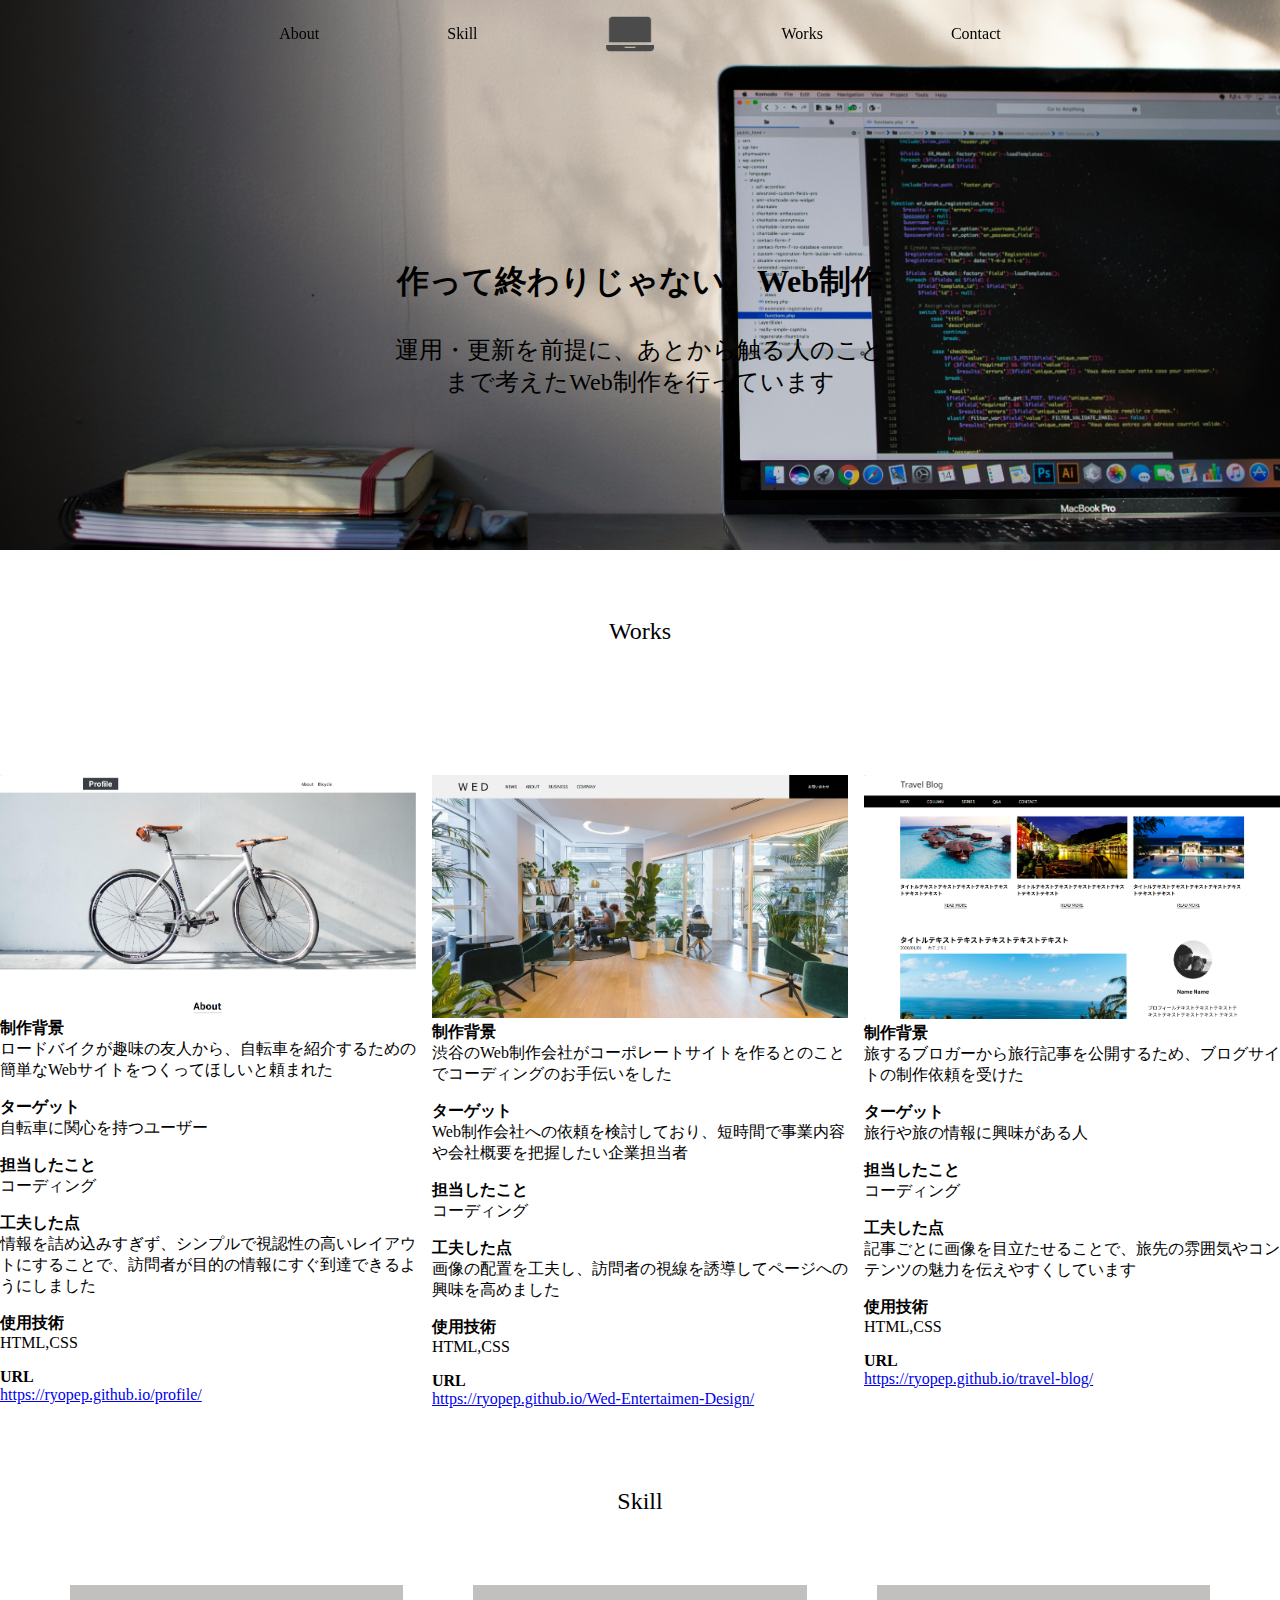
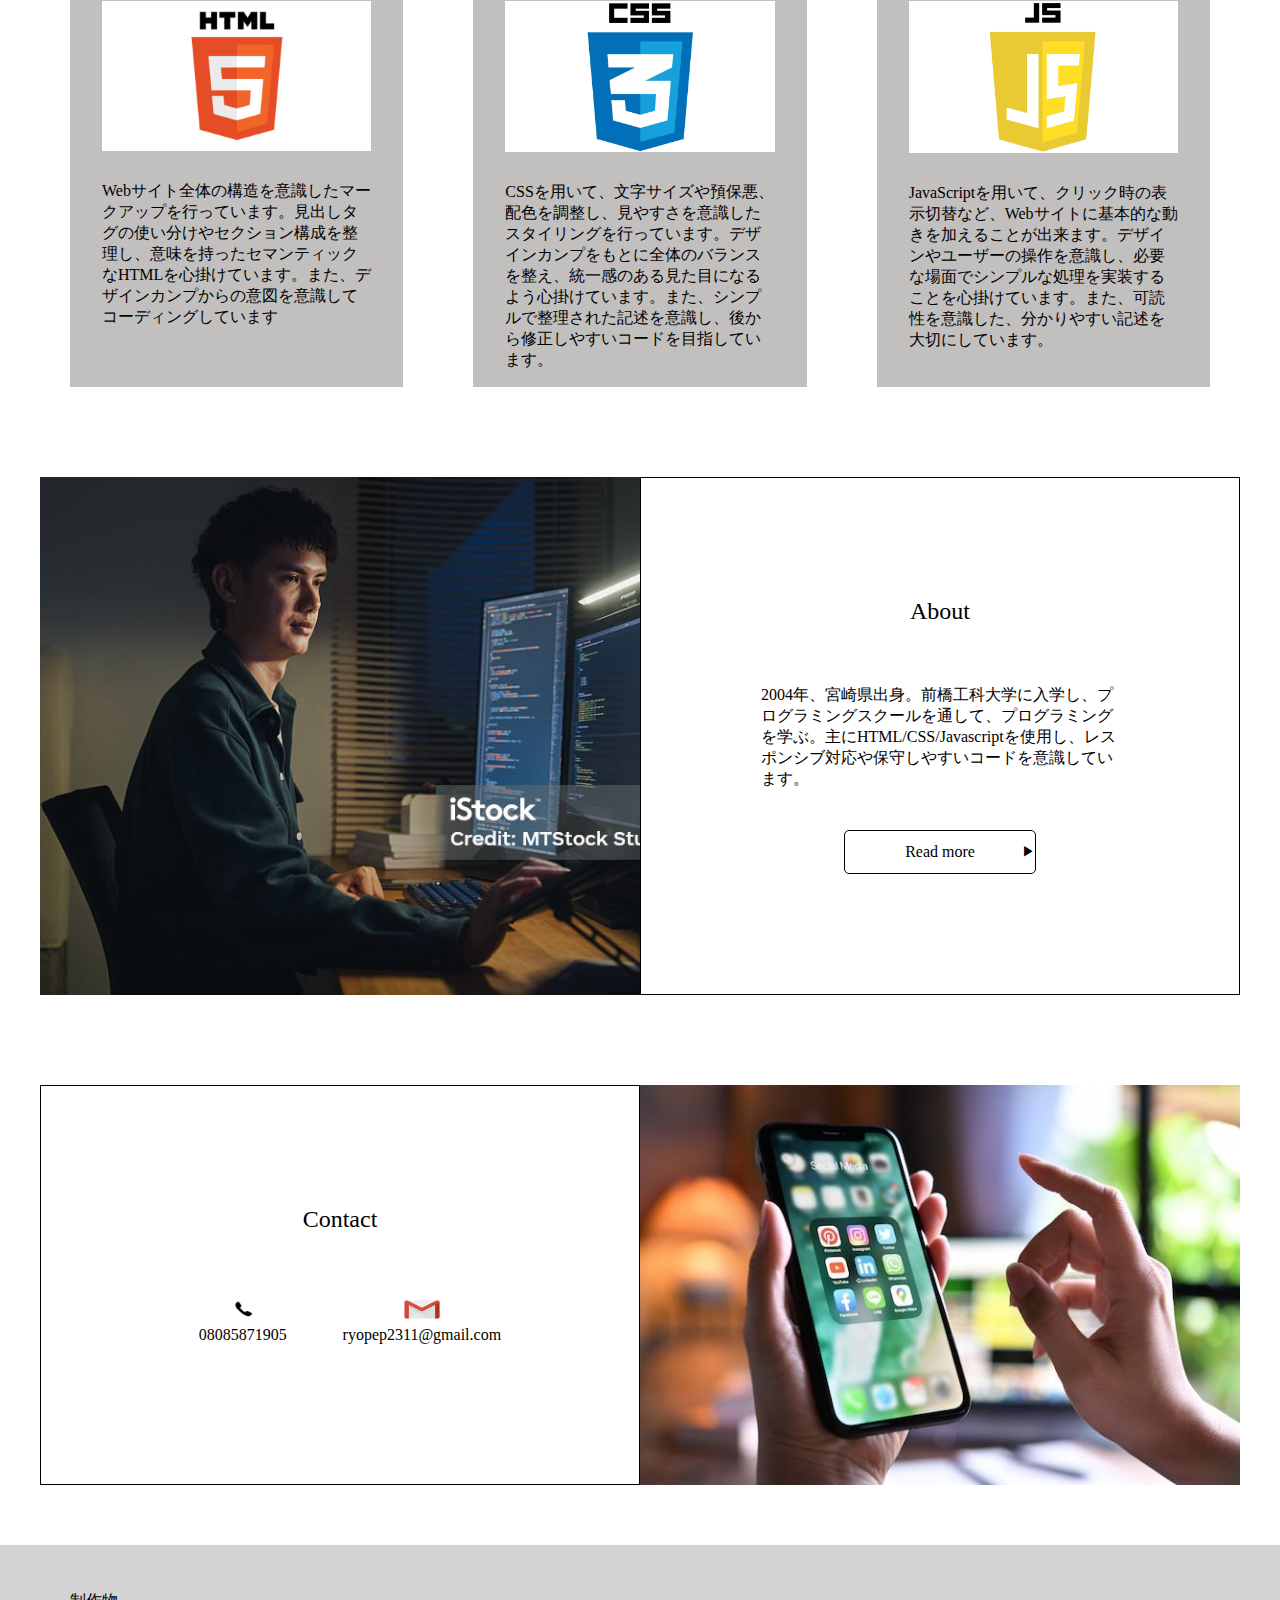
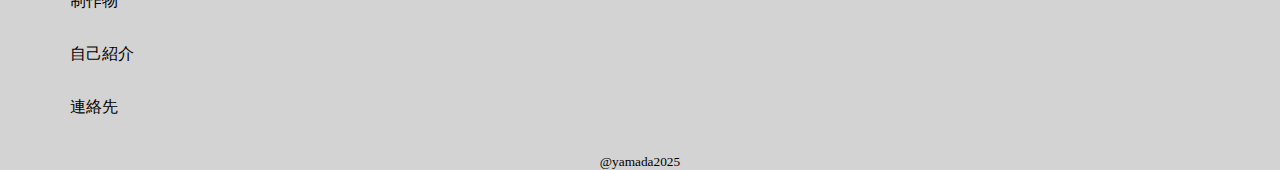
<file: index.html>
<!DOCTYPE html>
<html lang="ja">

<head>
  <meta charset="UTF-8">
  <meta name="viewport" content="width=device-width, initial-scale=1.0">
  <title>ポートフォリオ</title>
  <link rel="stylesheet" href="style.css">
</head>

<body>
  <header>
    <div>
      <a href="#about">About</a>
      <a href="#skill">Skill</a>
      <img src="macbook.png" alt="パソコン">
      <a href="#works">Works</a>
      <a href="#contact">Contact</a>
    </div>
    <img src=fv.jpg class="programming">
  </header>

  <section class="title">
    <div class="title-inner">
      <h1>作って終わりじゃない、Web制作</h1>
      <h2>運用・更新を前提に、あとから触る人のことまで考えたWeb制作を行っています</h2>
    </div>
  </section>

  <section id="works">
    <h2>Works</h2>
    <div>
      <nav>
        <a href="https://ryopep.github.io/profile/">
          <img src="Profile.png">
        </a>
        <h4>制作背景</h4>
        <p>ロードバイクが趣味の友人から、自転車を紹介するための簡単なWebサイトをつくってほしいと頼まれた</p>
        <h4>ターゲット</h4>
        <p>自転車に関心を持つユーザー</p>
        <h4>担当したこと</h4>
        <p>コーディング</p>
        <h4>工夫した点</h4>
        <p>情報を詰め込みすぎず、シンプルで視認性の高いレイアウトにすることで、訪問者が目的の情報にすぐ到達できるようにしました</p>
        <h4>使用技術</h4>
        <p>HTML,CSS</p>
        <h4>URL</h4>
        <a href="https://ryopep.github.io/profile/">https://ryopep.github.io/profile/</a>
      </nav>
      <nav>
        <a href="https://ryopep.github.io/Wed-Entertaimen-Design/">
          <img src="WED.png">
        </a>
        <h4>制作背景</h4>
        <p>渋谷のWeb制作会社がコーポレートサイトを作るとのことでコーディングのお手伝いをした</p>
        <h4>ターゲット</h4>
        <p>Web制作会社への依頼を検討しており、短時間で事業内容や会社概要を把握したい企業担当者</p>
        <h4>担当したこと</h4>
        <p>コーディング</p>
        <h4>工夫した点</h4>
        <p>画像の配置を工夫し、訪問者の視線を誘導してページへの興味を高めました</p>
        <h4>使用技術</h4>
        <p>HTML,CSS</p>
        <h4>URL</h4>
        <a href="https://ryopep.github.io/Wed-Entertaimen-Design/">https://ryopep.github.io/Wed-Entertaimen-Design/</a>
      </nav>
      <nav>
        <a href="https://ryopep.github.io/travel-blog/">
          <img src="Travel.png">
        </a>
        <h4>制作背景</h4>
        <p>旅するブロガーから旅行記事を公開するため、ブログサイトの制作依頼を受けた</p>
        <h4>ターゲット</h4>
        <p>旅行や旅の情報に興味がある人</p>
        <h4>担当したこと</h4>
        <p>コーディング</p>
        <h4>工夫した点</h4>
        <p>記事ごとに画像を目立たせることで、旅先の雰囲気やコンテンツの魅力を伝えやすくしています</p>
        <h4>使用技術</h4>
        <p>HTML,CSS</p>
        <h4>URL</h4>
        <a href="https://ryopep.github.io/travel-blog/">https://ryopep.github.io/travel-blog/</a>
      </nav>
    </div>
  </section>

  <section id="skill">
    <h2>Skill</h2>
    <div>
      <nav>
        <span>
          <img src="HTML.jpg">
        </span>
        <p>
          Webサイト全体の構造を意識したマークアップを行っています。見出しタグの使い分けやセクション構成を整理し、意味を持ったセマンティックなHTMLを心掛けています。また、デザインカンプからの意図を意識してコーディングしています
        </p>
      </nav>
      <nav>
        <span>
          <img src="CSS.jpg">
        </span>
        <p>
          CSSを用いて、文字サイズや預保悪、配色を調整し、見やすさを意識したスタイリングを行っています。デザインカンプをもとに全体のバランスを整え、統一感のある見た目になるよう心掛けています。また、シンプルで整理された記述を意識し、後から修正しやすいコードを目指しています。
        </p>
      </nav>
      <nav>
        <span>
          <img src="Javascript.jpg">
        </span>
        <p>
          JavaScriptを用いて、クリック時の表示切替など、Webサイトに基本的な動きを加えることが出来ます。デザインやユーザーの操作を意識し、必要な場面でシンプルな処理を実装することを心掛けています。また、可読性を意識した、分かりやすい記述を大切にしています。
        </p>
      </nav>
    </div>
  </section>

  <section id="about">
    <img src="about.jpg" alt="人">
    <div>
      <h2>About</h2>
      <p>2004年、宮崎県出身。前橋工科大学に入学し、プログラミングスクールを通して、プログラミングを学ぶ。主にHTML/CSS/Javascriptを使用し、レスポンシブ対応や保守しやすいコードを意識しています。</p>
      <a href="about.html">Read more</a>
    </div>
  </section>

  <section id="contact">
    <div>
      <h2>Contact</h2>
      <nav>
        <span>
          <img src="Phone Icon.jpg" alt="電話">
          <p>08085871905</p>
        </span>
        <span>
          <img src="Gmail.jpg" alt="メール">
          <p>ryopep2311@gmail.com</p>
        </span>
      </nav>
    </div>
    <img src="smartphone.jpg" alt="スマホ" class="smartphone">
  </section>

  <footer>
    <div>
      <a href="#works">制作物</a>
      <a href="#about">自己紹介</a>
      <a href="#contact">連絡先</a>
    </div>
    <small>@yamada2025</small>
  </footer>

</body>

</html>
</file>
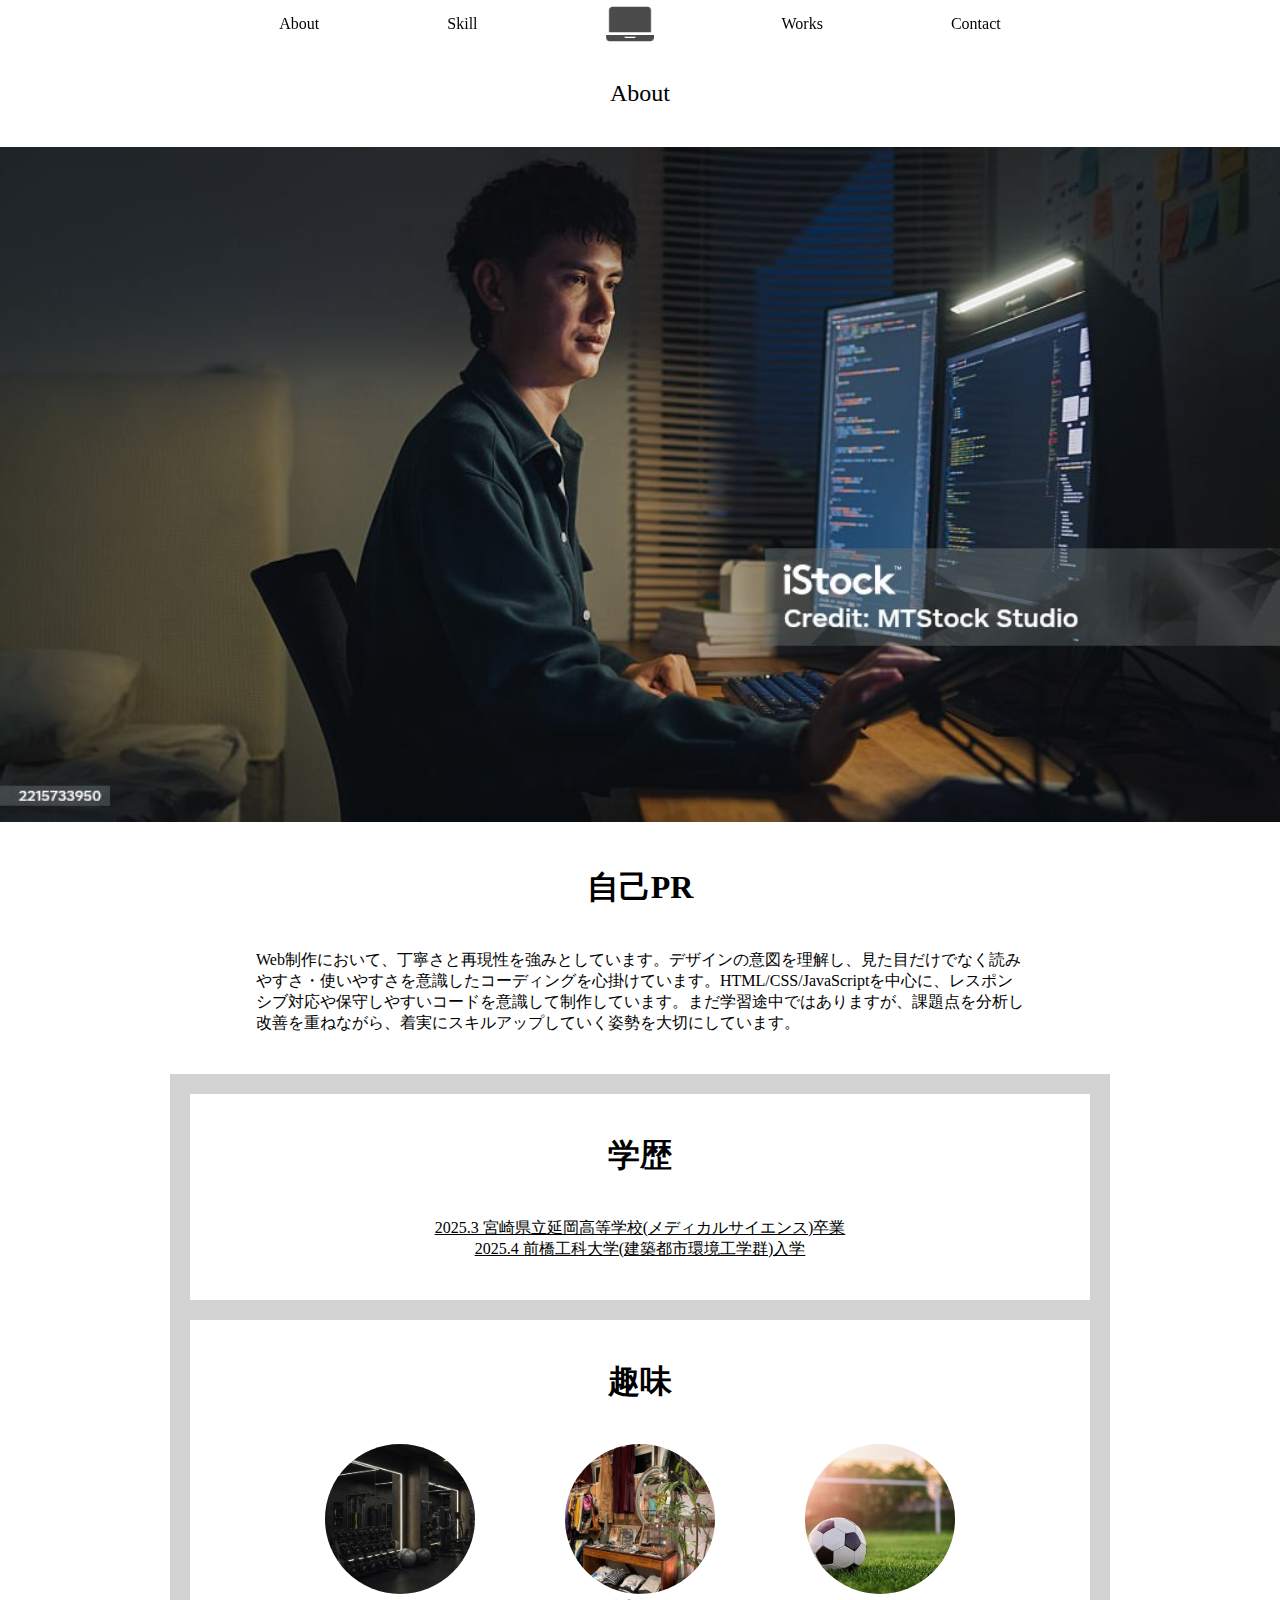
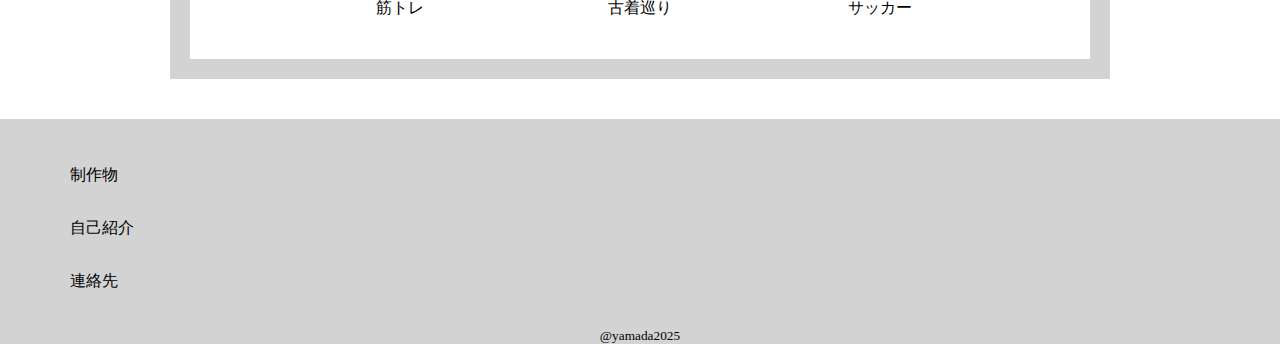
<file: about.html>
<!DOCTYPE html>
<html lang="ja">

<head>
  <meta charset="UTF-8">
  <meta name="viewport" content="width=device-width, initial-scale=1.0">
  <title>ポートフォリオ</title>
  <link rel="stylesheet" href="about.css">
</head>

<body>
  <header>
    <nav>
      <a href="index.html#about">About</a>
      <a href="index.html#skill">Skill</a>
      <img src="macbook.png" alt="パソコン">
      <a href="index.html#works">Works</a>
      <a href="index.html#contact">Contact</a>
    </nav>
  </header>

  <section class="about">
    <h2>About</h2>
    <img src="about.jpg">
    <h1>自己PR</h1>
    <p>
      Web制作において、丁寧さと再現性を強みとしています。デザインの意図を理解し、見た目だけでなく読みやすさ・使いやすさを意識したコーディングを心掛けています。HTML/CSS/JavaScriptを中心に、レスポンシブ対応や保守しやすいコードを意識して制作しています。まだ学習途中ではありますが、課題点を分析し改善を重ねながら、着実にスキルアップしていく姿勢を大切にしています。
    </p>
    <div class="article">
      <div class="educational">
        <h1>学歴</h1>
        <p>2025.3 宮崎県立延岡高等学校(メディカルサイエンス)卒業</p>
        <p>2025.4 前橋工科大学(建築都市環境工学群)入学</p>
      </div>
      <div>
      <h1>趣味</h1>
      <ul>
        <li>
          <img src="gym.jpg">
          <p>筋トレ</p>
        </li>
           <li>
          <img src="used clothes.jpg">
          <p>古着巡り</p>
        </li>
           <li>
          <img src="soccer.jpg">
          <p>サッカー</p>
        </li>
      </ul>
</div>
    </div>
  </section>

   <footer>
    <div>
      <a href="index.html#works">制作物</a>
      <a href="index.html#about">自己紹介</a>
      <a href="index.html#contact">連絡先</a>
    </div>
    <small>@yamada2025</small>
  </footer>
</body>

</html>
</file>
<file: style.css>
@charset "UTF-8";

* {
  margin: 0;
  padding: 0;
  box-sizing: border-box;
}

header {
  padding-top: 10px;
  width: 100%;
  height: 60px;
}

header div {
  position: fixed;
  z-index: 100;
  display: flex;
  justify-content: center;
  gap: 10%;
  align-items: center;
  width: 100%;
}

header a {
  text-decoration: none;
  color: inherit;
}

.programming {
  width: 100%;
  position: absolute;
  top: 0;
  right: 0;
  z-index: 1;
  object-fit: cover;
  height: 550px;
}

/* .title */
.title {
  text-align: center;
  padding-top: 200px;
  z-index: 10;
  position: relative;
}

.title h1 {
  padding-bottom: 30px;
}

.title h2 {
  font-weight: normal;
  max-width: 500px;
  margin: 0 auto;
}

/* work */
#works {
  padding-top: 220px;
}

#works h2 {
  font-weight: normal;
  text-align: center;
  padding-bottom: 130px;
}

#works div {
  display: flex;
  gap: 16px;
}

#works nav {
  width: calc((100% - 32px) / 3);
}

#works img {
  width: 100%;
}

#works p {
  padding-bottom: 16px;
}

/* skill */
#skill h2 {
  font-weight: normal;
  text-align: center;
  padding: 80px 0 70px;
}

#skill div {
  display: flex;
  gap: 70px;
  padding: 0 70px;
}

#skill nav {
  width: calc((100% - 140px) / 3);
  background: rgb(194, 191, 191);
  padding: 16px 32px 16px;
}

#skill img {
  margin: 0 auto;
  display: block;
  height: auto;
  width: 100%;
  max-width: 110px;
}

#skill nav:nth-child(1) img {
  height: auto;
  width: 100%;
  max-width: 150px;
}

#skill span {
  background: white;
  width: 100%;
  display: block;
}

#skill p {
  padding: 30px 0 0;
}

/* about */
#about {
  display: flex;
  padding: 90px 40px 0;
}

#about img {
  width: calc(100% / 2);
  object-fit: cover;
}

#about div {
  padding: 120px 10%;
  border: 1px solid black;
}

#about h2 {
  text-align: center;
  font-weight: normal;
  padding-bottom: 60px;
}

#about p {
  margin-bottom: 40px;
}

#about a {
  /* text-align: center; */
  display: block;
  width: fit-content;
  margin: 0 auto;
  padding: 12px 60px;
  border: 1px solid black;
  text-decoration: none;
  border-radius: 5px;
  color: inherit;
  position: relative;
}

#about a::after {
  content: "▶";
  position: absolute;
  right: 0px;
  font-size: 13px;
}

/* contact */
#contact {
  display: flex;
  padding: 90px 40px 60px;
}

#contact h2 {
  text-align: center;
  font-weight: normal;
  padding-bottom: 60px;
}

#contact div {
  padding: 120px 10%;
  border: 1px solid black;
}

#contact nav {
  display: flex;
}

#contact nav img {
  width: 30%;
  height: 50%;
  margin: 0 auto;
  display: block;
}

#contact span {
  padding: 0 5%;
}

#contact p {
  text-align: center;
}

.smartphone {
  width: calc(100% / 2);
}

/* footer */
footer {
  padding-top: 30px;
  background: lightgray;
}

footer div {
  padding: 0 70px;
  display: flex;
  flex-direction: column;
}

footer a {
  padding: 16px 0;
  color: inherit;
  text-decoration: none;
}

small {
  padding-top: 20px;
  text-align: center;
  display: block;
}

@media (max-width: 900px) {
  #works div {
    flex-direction: column;
  }

  #works nav {
    width: 100%;
  }

  #skill div {
    flex-direction: column;
  }

  #skill nav {
    width: 100%;
  }

  #about {
    flex-direction: column;
  }

  #about img {
    width: 100%;
    aspect-ratio: 16/11;
  }

  #contact {
    flex-direction: column;
  }

  #contact div {
    order: 2;
  }

  #contact nav {
    flex-direction: column;
  }

  .smartphone {
    order: 1;
    width: 100%;
  }

}
</file>
<file: about.css>
* {
  margin: 0;
  padding: 0;
  box-sizing: border-box;
}

header nav {
  display: flex;
  justify-content: center;
  gap: 10%;
  align-items: center;
  width: 100%;
  position: fixed;
  left: 0;
  right: 0;
}

header a {
  text-decoration: none;
  color: inherit;
}

/* about */
.about {
  padding: 80px 0 40px;
}

h2 {
  text-align: center;
  font-weight: normal;
  padding-bottom: 40px;
}

.about img {
  width: 100%;
  object-fit: cover;
}

h1 {
  text-align: center;
  padding: 40px 0;
}

p {
  padding: 0 20%;
  margin-bottom: 40px;
}

.article {
  background: lightgray;
  max-width: 940px;
  margin: 0 auto;
  display: flex;
  flex-direction: column;
  padding: 20px;
  gap: 20px;
}

.educational {
  padding-bottom: 40px;
}

.educational p {
  margin: 0;
  text-decoration: underline;
}

.article div {
  background: white;
}

.article ul {
  list-style: none;
  display: flex;
  gap: 10%;
  justify-content: center;
}

.article img {
  width: 100%;
  max-width: 150px;
  height: auto;
  aspect-ratio: 1 / 1;
  border-radius: 50%;
}

.article p {
  text-align: center;
}

/* footer */
footer {
  padding-top: 30px;
  background: lightgray;
}

footer div {
  padding: 0 70px;
  display: flex;
  flex-direction: column;
}

footer a {
  padding: 16px 0;
  color: inherit;
  text-decoration: none;
}

small {
  padding-top: 20px;
  text-align: center;
  display: block;
}

@media (max-width:400px) {
  .article ul {
    flex-direction: column;
  }

  .article img {
    display: block;
    margin: 0 auto;
  }
}
</file>
